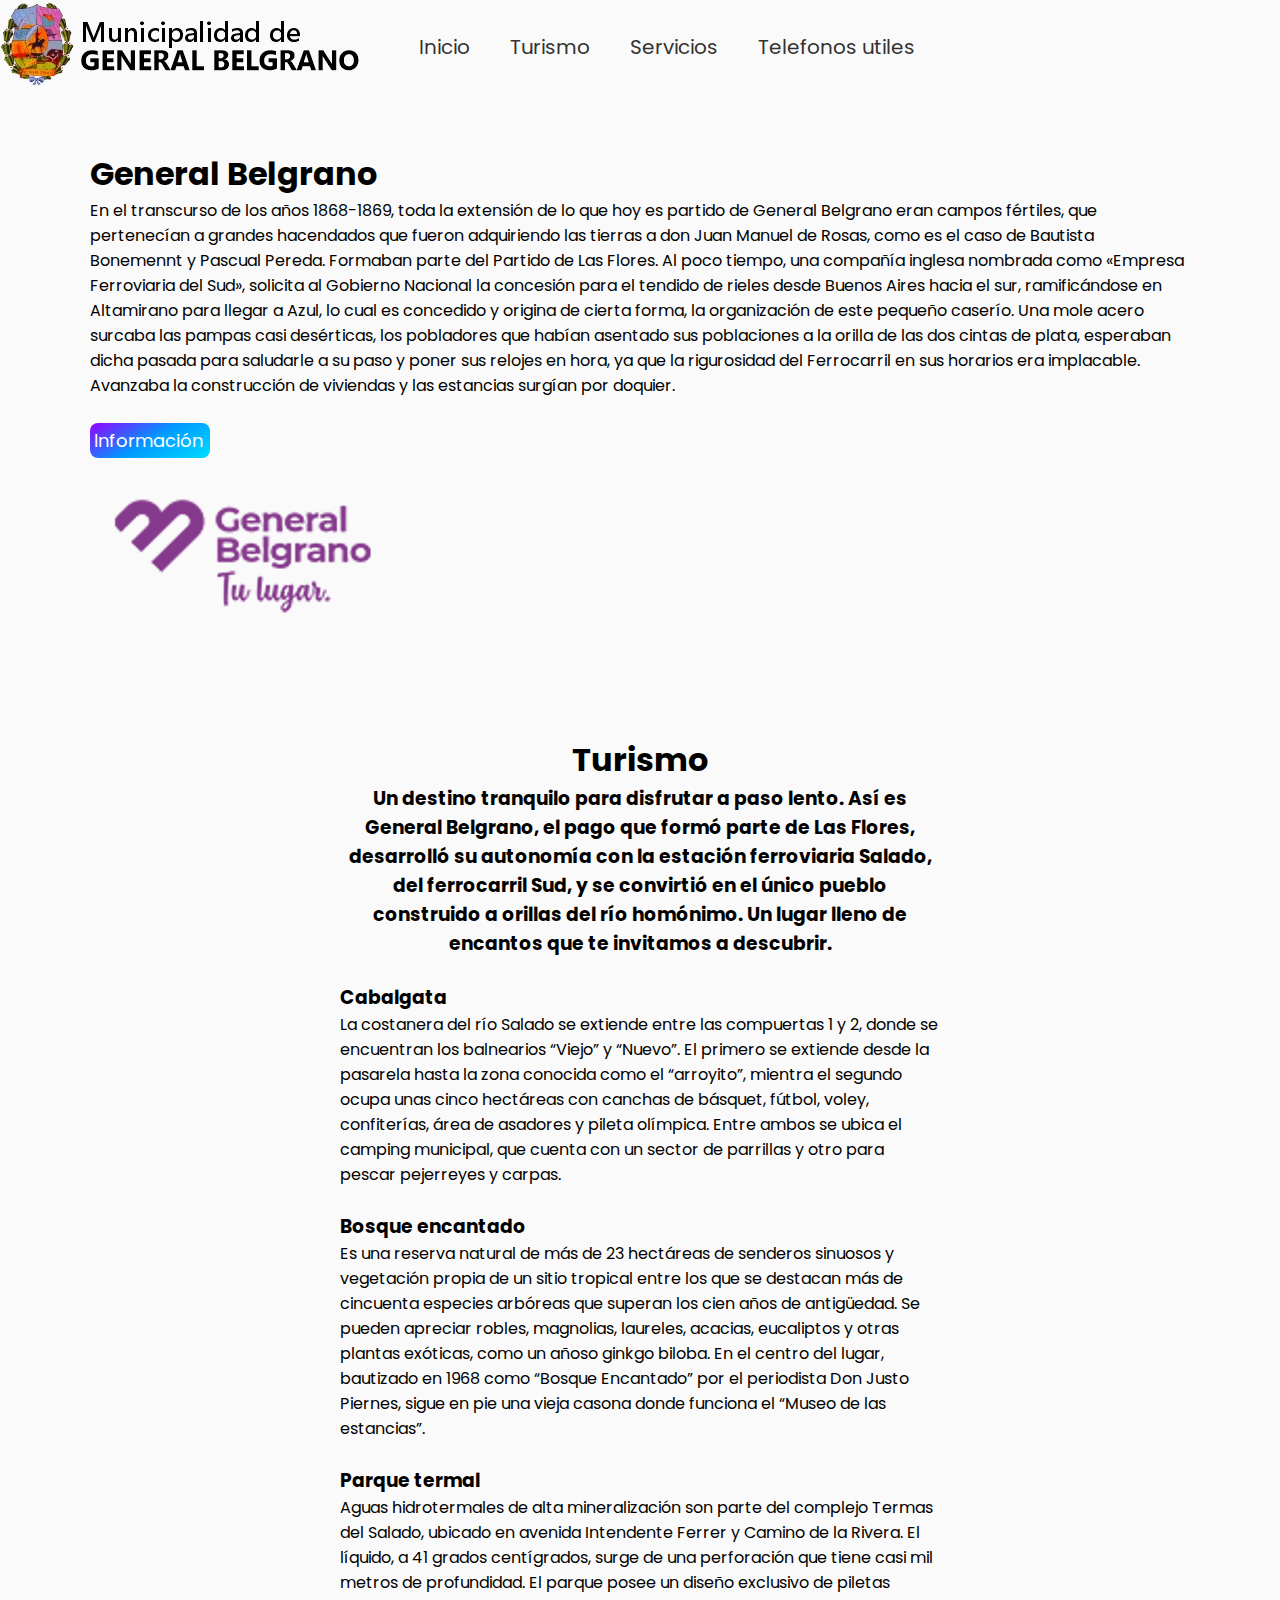
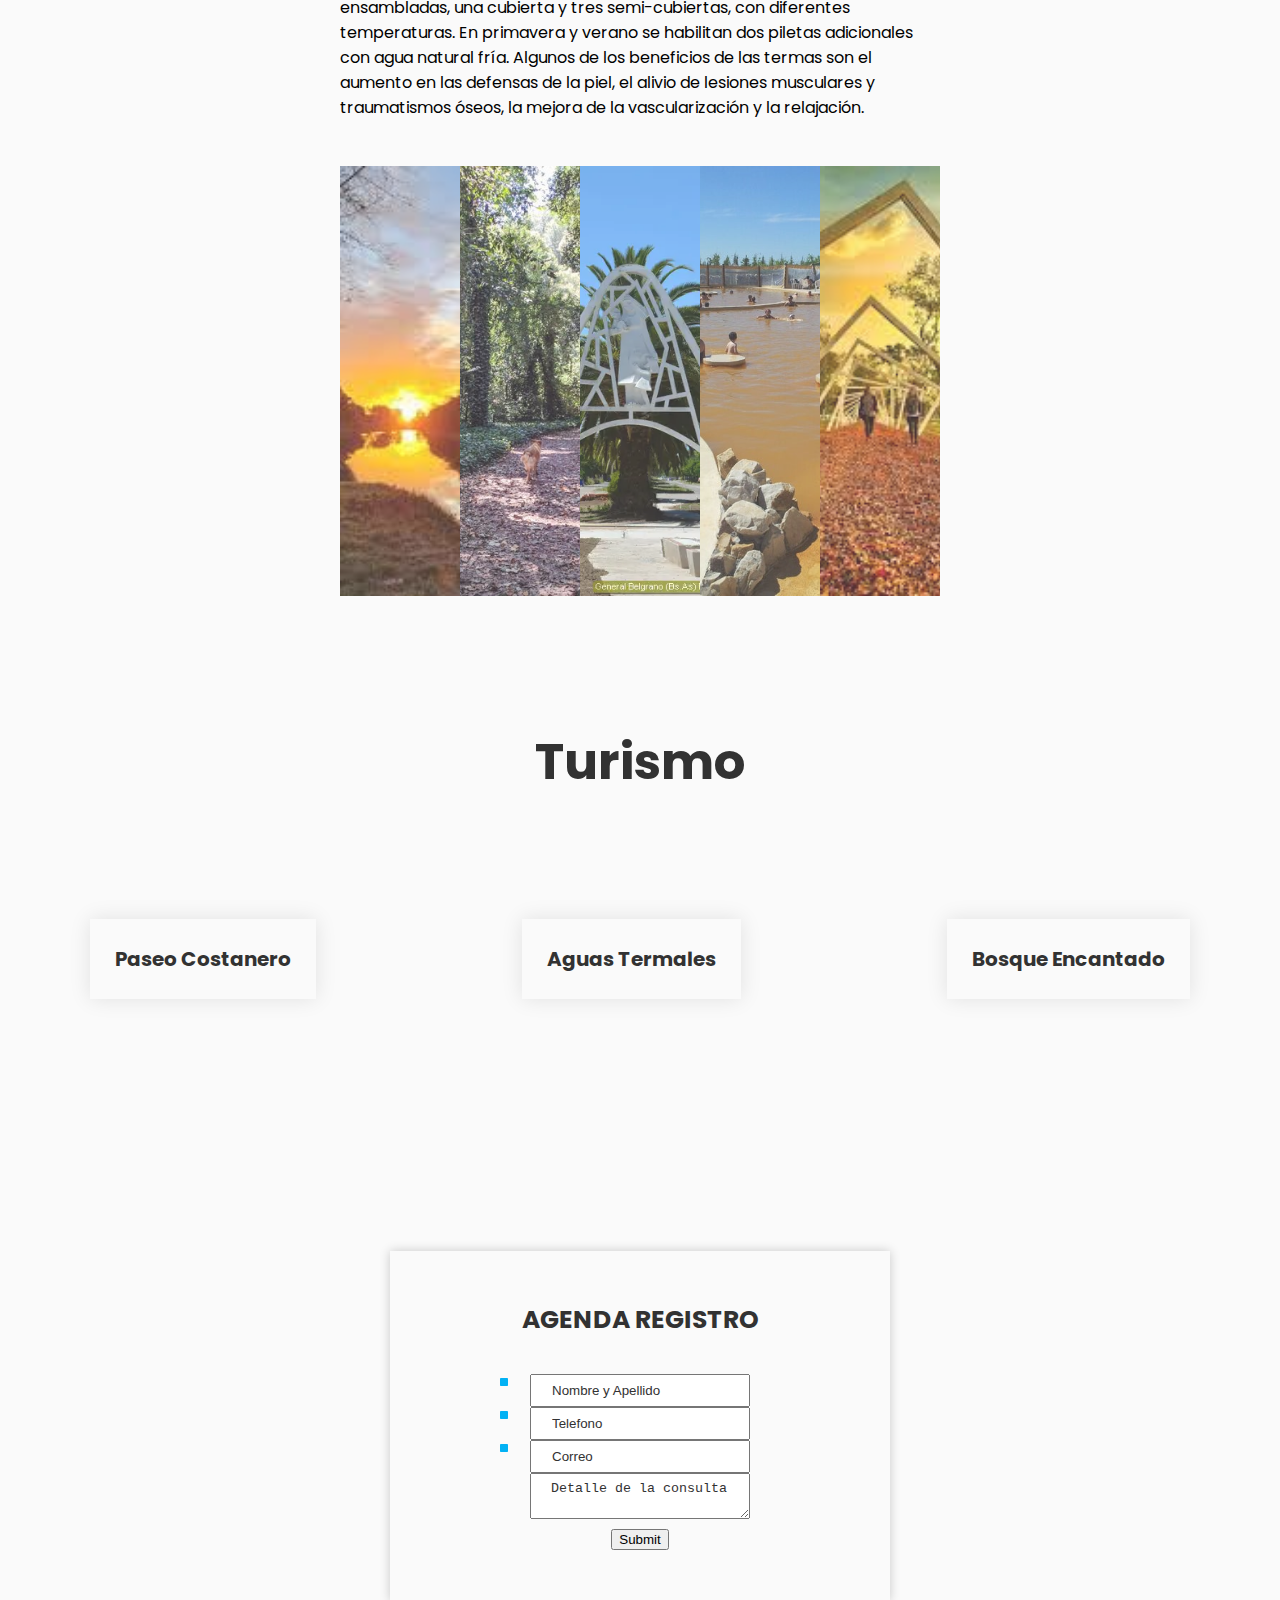
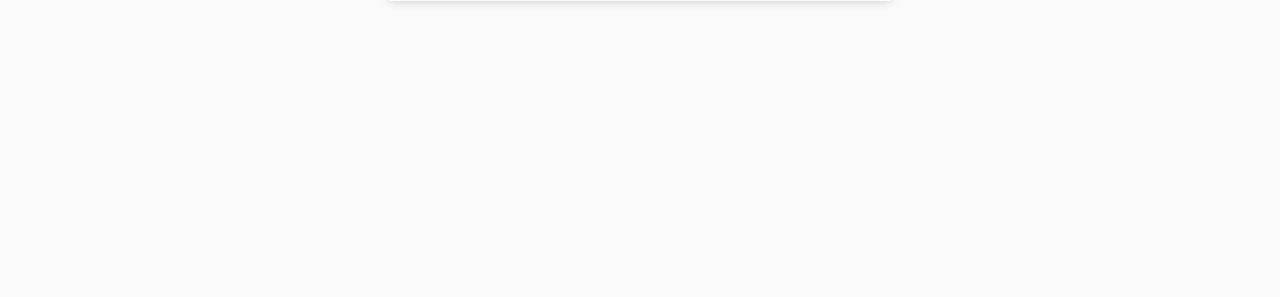
<file: Pagina Belgrano/index.html>
<!DOCTYPE html>
<html lang="en">
<head>
    <meta charset="UTF-8">
    <meta name="viewport" content="width=device-width, initial-scale=1.0">
    <title>Municipalidad de General Belgrano</title>
    <link rel="stylesheet" href="https://cdnjs.cloudflare.com/ajax/libs/font-awesome/6.4.2/css/all.min.css" integrity="sha512-z3gLpd7yknf1YoNbCzqRKc4qyor8gaKU1qmn+CShxbuBusANI9QpRohGBreCFkKxLhei6S9CQXFEbbKuqLg0DA==" crossorigin="anonymous" referrerpolicy="no-referrer" />
    <link rel="stylesheet" href="style.css">
</head>
<body>
    <header class="header">
        <div class="menu container">
            <a href="#" class="logo"></a>
            <label for="menu">
                <img src="imag/logo-mgb-2.webp" class="menu-icono" alt="menu">
            </label>
            <nav class="navbar">
                <ul>
                    <li><a href="#">Inicio</a></li>
                    <li><a href="#">Turismo</a></li>
                    <li><a href="#">Servicios</a></li>
                    <li><a href="#">Telefonos utiles</a></li>

                </ul>
            </nav>
        </div>
        <div class="header-content container">
            <div class="header-txt">
                <h1>General Belgrano</h1>
                <p>En el transcurso de los años 1868-1869, toda la extensión de lo que hoy es partido de General Belgrano eran campos fértiles, que pertenecían a grandes hacendados que fueron adquiriendo las tierras a don Juan Manuel de Rosas, 
                    como es el caso de Bautista Bonemennt y Pascual Pereda. 
                    Formaban parte del Partido de Las Flores. 
                    Al poco tiempo, una compañía inglesa nombrada como «Empresa Ferroviaria del Sud», solicita al Gobierno Nacional la concesión para el tendido de rieles desde Buenos Aires hacia el sur, ramificándose en Altamirano para llegar a Azul, 
                    lo cual es concedido y origina de cierta forma, la organización de este pequeño caserío. 
                    Una mole acero surcaba las pampas casi desérticas, los pobladores que habían asentado sus poblaciones a la orilla de las dos cintas de plata, esperaban dicha pasada para saludarle a su paso y poner sus relojes en hora, 
                    ya que la rigurosidad del Ferrocarril en sus horarios era implacable. 
                    Avanzaba la construcción de viviendas y las estancias surgían por doquier.
                </p>
                <br>
                <a href="#" class="btn-1">Información</a>
            </div>
            <br>
            <div class="header-img">
                <img src="imag/img-logoBkq2JDpNHVBK7d.avif" alt="">

            </div>
        </div>
    </header>

    <section class="about container">

        <div class="about-img">
            <img src="imag/rkqukM3Mm_1256x620__1.jpg" alt="">
        </div>
        <div class="about-txt">
            <h1 style="text-align: center;">Turismo</h1>
            <h3 style="text-align: center;">Un destino tranquilo para disfrutar a paso lento. Así es General Belgrano, 
                el pago que formó parte de Las Flores, desarrolló su autonomía con la estación ferroviaria Salado,
                 del ferrocarril Sud, y se convirtió en el único pueblo construido a orillas del río homónimo. 
                Un lugar lleno de encantos que te invitamos a descubrir.
            </h3>
            <br>
            <h3>Cabalgata</h3>
             <p>
                La costanera del río Salado se extiende entre las compuertas 1 y 2, 
                donde se encuentran los balnearios “Viejo” y “Nuevo”. El primero se extiende desde la pasarela hasta la zona conocida como el “arroyito”,
                 mientra el segundo ocupa unas cinco hectáreas con canchas de básquet, fútbol, voley, confiterías, 
                 área de asadores y pileta olímpica.

                Entre ambos se ubica el camping municipal, 
                que cuenta con un sector de parrillas y otro para pescar  pejerreyes y carpas.
            </p>
            <br>
            <h3>Bosque encantado</h3>
            <p>
                Es una reserva natural de más de 23 hectáreas de senderos sinuosos y vegetación propia de un 
                sitio tropical entre los que se destacan más de cincuenta especies arbóreas que superan los 
                cien años de antigüedad. Se pueden apreciar robles, magnolias, laureles, acacias, eucaliptos 
                y otras plantas exóticas, como un añoso ginkgo biloba.

                En el centro del lugar, bautizado  en 1968 como “Bosque Encantado” por el periodista 
                Don Justo Piernes, sigue en pie una vieja casona donde funciona el “Museo de las estancias”.
            </p>
            <br>
            <h3>Parque termal</h3>
            <p>Aguas hidrotermales de alta mineralización son parte del complejo Termas del Salado, 
                ubicado en avenida Intendente Ferrer y Camino de la Rivera. El líquido, a 41 grados centígrados,
                 surge de una perforación que tiene casi mil metros de profundidad.

                El parque posee un diseño exclusivo de piletas ensambladas, una cubierta y tres semi-cubiertas, 
                con diferentes temperaturas. En primavera y verano se habilitan dos piletas adicionales con agua 
                natural fría. Algunos de los beneficios de las termas son el aumento en las defensas de la piel, 
                el alivio de lesiones musculares y traumatismos óseos, 
                la mejora de la vascularización y la relajación.</p>
        </div>
    </section>
    <br><br><br><br><br><br><br><br><br><br><br><br><br><br><br><br><br><br><br><br><br><br><br><br>
    <section>
        <img src="imag/rio2.jpg" alt="">
        <img src="imag/bosque.jpg" alt="">
        <img src="imag/centro.webp" alt="">
        <img src="imag/termas.jpg" alt="">
        <img src="imag/rio.jpg" alt="">
    </section>
    <main class="turismo">
        <h2>Turismo</h2>
        <div class="turismo-content container">
            <div class="servicio-1">
                <i class="fa-sharp fa-solid fa-camera"></i>
                <h3>Paseo Costanero</h3>
            </div>
            <div class="servicio-1">
                <i class="fa-sharp fa-solid fa-water"></i>
                <h3>Aguas Termales</h3>
            </div>
            <div class="servicio-1">
                <i class="fa-sharp fa-solid fa-tree"></i>
                <h3>Bosque Encantado</h3>
            </div>
        </div>
    </main>
    <?php
        include("send.php");
    ?>
    <script>
        function myfuncion() {
            window.location.href= "http://localhost/pagina"
        }
    </script>
    <div>
        <section class="formulario conteiner">
            <form method="post" autocomplete="off" >
                <h2>Agenda registro</h2>
                <div class="input group">
                    <div class="input-container">
                        <input type="text" name="name" placeholder="Nombre y Apellido">
                        <i class="fa-solid fa-user"></i>
                    </div>
                    <div class="input-container">
                        <input type="tel" name="phone" placeholder="Telefono">
                        <i class="fa-solid fa-phone"></i>
                    </div>
                    <div class="input-container">
                        <input type="email" name="email" placeholder="Correo">
                        <i class="fa-solid fa-envelope"></i>
                    </div>
                    <div class="input-container">
                        <textarea name="message" id="" placeholder="Detalle de la consulta"></textarea>
                    </div>
                    <input type="submit" name="send" class="btn" onClick="myfuncion()">
                </div>
            </form>
        </section>
    </div>
</body>
</html>
</file>
<file: Pagina Belgrano/style.css>
@import url('https://fonts.googleapis.com/css2?family=Poppins:wght@400;500;600;700;800;900&display=swap');

*{
    margin: 0;
    padding: 10;
    box-sizing: border-box;
    text-decoration: none;
    list-style: none;
}
body {

    background-color: #fafafa;
    font-family: 'Poppins', sans-serif;
    
}
img{
    
    max-width: 100%;
}

.container{
    
    max-width: 1100px;
    margin: 0 auto;
}

.header {
    
    padding: 150px 0 100px 0;
    min-height: 50vh;
    display: block;
    align-items: center;
}

section { 
    display: flex;
    width: 600px;
    height: 430px;
    margin: 0 auto;
}
section img {
    width: 0px;
    flex-grow: 1;
    object-fit: cover;
    opacity: .8;
    transition: .5s ease;
  
}
section img:hover {
    cursor: crosshair;
    width: 300px;
    opacity: 1;
    filter: contrast(120%);
    
}
.menu {
    position: absolute;
    top: 0;
    left: 0;
    right: 20;
    display: flex;
    align-items: center;
    justify-content: space-between;
}
.menu .navbar ul li {
    position: relative;
    float: left;
}
.menu .navbar ul li a {
    font-size: 20px;
    padding: 20px;
    color: #323232;
    display: block;
}
.menu .navbar ul li a:hover {
    color: #02b1f4;
}
.header-img {
    width: 50%;
}
.btn-1 {
    border: 0;
    background-image: linear-gradient(
    150deg,
    #9500ff,
    #09f,
    #00ddff
    );
    border-radius: 8px;
    color: #fff;
    display: flex;
    font-size: 18px;
    padding: 4px;
    cursor: pointer;
    transition: 5s;
    width: 120px;
}
.turismo h2{
    padding: 50px 0 100px 0;
    text-align: center;
}
.turismo-mgb{
    color: #323232;
    font-size: 50px;
    margin-bottom: 15px;
}
.link-content{
    margin-top: 55px;
    display: flex;
    justify-content: space-between;
}
.turismo{
    padding: 0 0 15% 0;
    text-align: center;
    color: #fafafa;
}
.turismo h2{
    padding: 10% 0 5% 0;
    color: #323232;
    font-size: 50px;
    margin-bottom: 25px;
}
.turismo-content{
    margin-top: 55px;
    display: flex;
    justify-content: space-between;
    color: #323232;
}
.servicio-1 {
    padding: 25px;
    box-shadow: 0 0 20px rgba(0, 0, 0, 0.1);
    flex-basis: calc(25% -20px);
}
.servicio-1 i {
    font-size: 30px;
    color: #02b1f4;
    margin-bottom: 15px;
}
.servicio-1 h3{
    font-size: 20px;
    color: #323232;
    text-transform: capitalize;
}
.formulario{
    margin-top: 20px;
    margin-bottom: 20%;
    display: flex;
    justify-content: center;
    align-items: center;
}
form{
    padding: 50px;
    width: 500px;
    text-align: center;
    box-shadow: 0 0 10px rgba(0, 0, 0, 0.2);
}
form h2{
    font-size: 25px;
    color: #323232;
    text-transform: uppercase;
    margin-bottom: 35px;
}
.input-container{
    position: relative;
}
.input-container > i{
    position: absolute;
    top: 4px;
    left: 60px;
    background-color: #02b1f4;
    color: #323232;
    padding: 4px;
    border-radius: 10%;
    top: 4px;
}
.input-container > input, textarea{
    padding: 7px 5px 7px 20px;
    width: 55%;
}
::placeholder{
    color: #323232;
}
</file>
